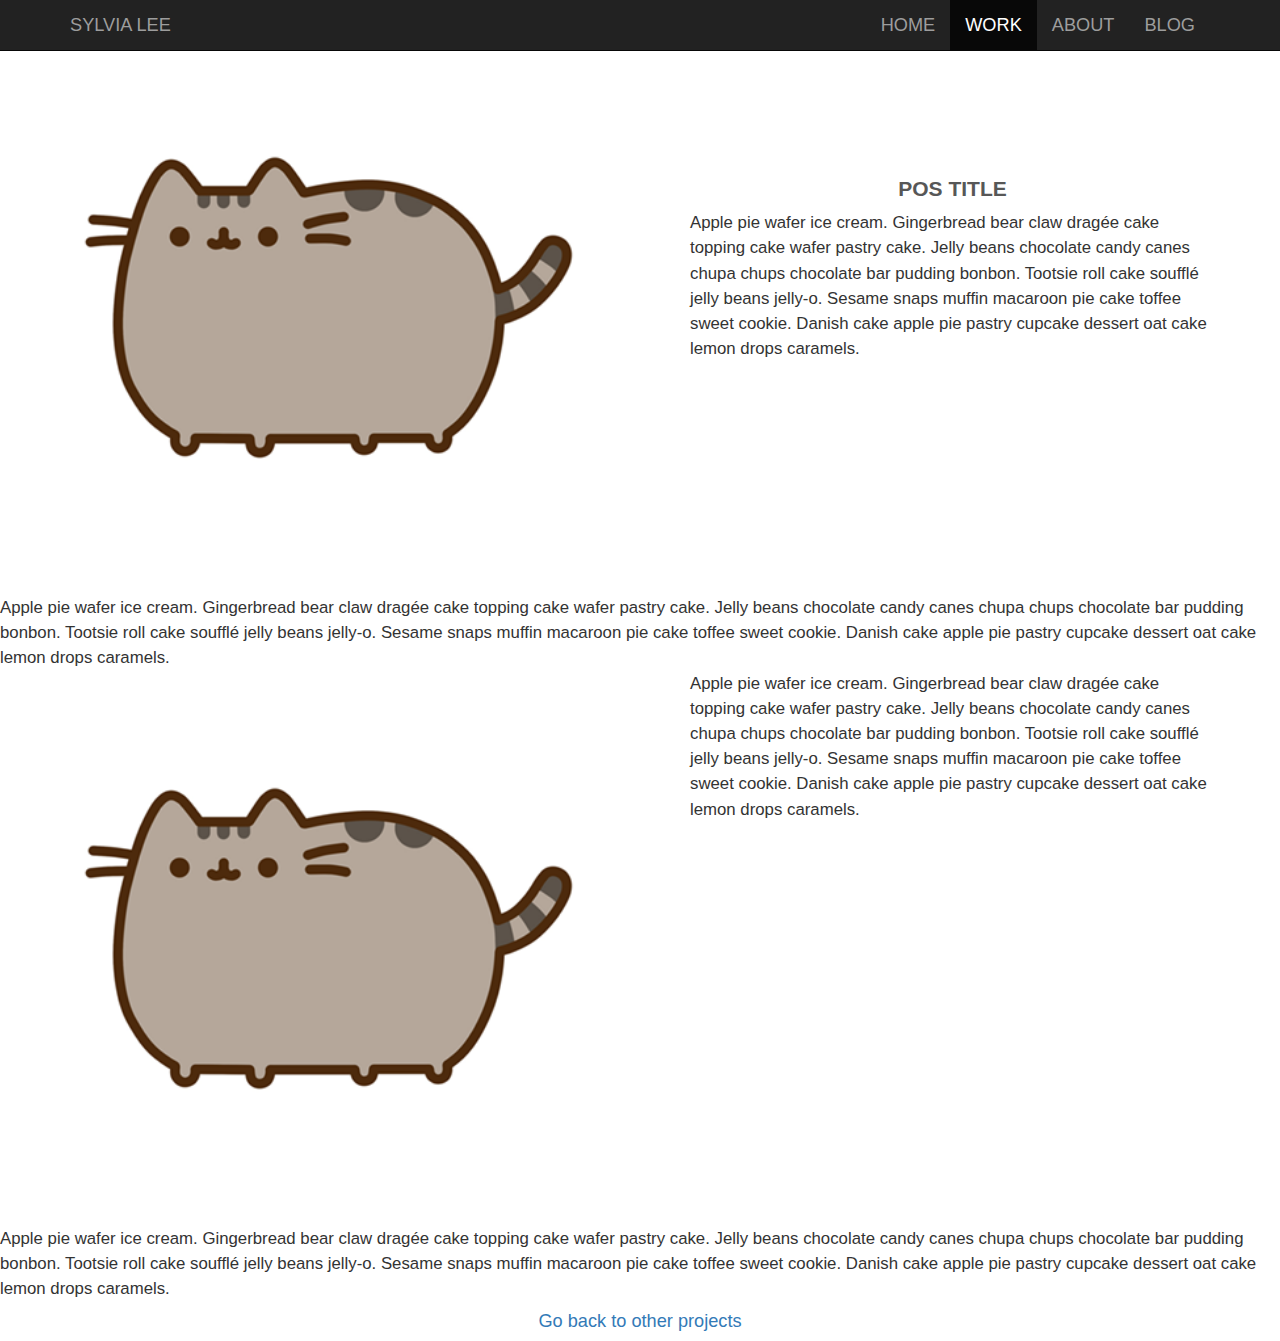
<file: ir-mobile.html>
<!DOCTYPE html>
<html lang="en">
  <head>
    <meta charset="utf-8">
    <meta http-equiv="X-UA-Compatible" content="IE=edge">
    <meta name="viewport" content="width=device-width, initial-scale=1">
    <title>Built with Bootstrap</title>

    <!-- Bootstrap -->
    <link href="../css/bootstrap.min.css" rel="stylesheet">

    <!-- Font Awesome -->
    <link rel="stylesheet" href="//maxcdn.bootstrapcdn.com/font-awesome/4.3.0/css/font-awesome.min.css">

    <!-- CSS files -->
    <link href="../css/styles.css" rel="stylesheet">
    <link href="../css/responsive.css" rel="stylesheet">
    <link href="../css/project.css" rel="stylesheet">

    <!-- HTML5 shim and Respond.js for IE8 support of HTML5 elements and media queries -->
    <!-- WARNING: Respond.js doesn't work if you view the page via file:// -->
    <!--[if lt IE 9]>
      <script src="https://oss.maxcdn.com/html5shiv/3.7.2/html5shiv.min.js"></script>
      <script src="https://oss.maxcdn.com/respond/1.4.2/respond.min.js"></script>
    <![endif]-->
  </head>
  <body>
    <nav class="navbar navbar-inverse navbar-fixed-top">
      <div class="container">
        <div class="navbar-header">
          <button type="button" class="navbar-toggle collapsed" data-toggle="collapse" data-target="#navbar" aria-expanded="false" aria-controls="navbar">
            <span class="sr-only">Toggle navigation</span>
            <span class="icon-bar"></span>
            <span class="icon-bar"></span>
            <span class="icon-bar"></span>
          </button>
          <a class="navbar-brand" href="index.html">Sylvia Lee</a>
        </div>
        <div id="navbar" class="collapse navbar-collapse">
          <ul class="nav navbar-nav pull-right">
            <li><a href="../index.html">Home</a></li>
            <li class="active"><a href="../work.html">Work</a></li>
            <li><a href="../about.html">About</a></li>
            <li><a href="http://www.medium.com/@hellosylvee">Blog</a></li>
          </ul>
        </div><!--/.nav-collapse -->
      </div>
    </nav>
    <div class="push-down"></div>
    <div class="container-fluid">
      <div class="row">
        <div class="col-md-12 link-bg-color">
            <h5><a href="../work.html">Go back to other projects</a></h5>
        </div>
      </div>
    </div>
    <div class="push-down"></div>
    <div class="container-fluid">
      <div class="row work-row-margin-adjust">
        <div class="col-md-6">
          <img src="../img/pusheen.png">
        </div>
        <div class="col-md-6">
          <h2>full name work</h2>
          <h3>pos title</h3>
          <p class="main-work-description">Apple pie wafer ice cream. Gingerbread bear claw dragée cake topping cake wafer pastry cake. Jelly beans chocolate candy canes chupa chups chocolate bar pudding bonbon. Tootsie roll cake soufflé jelly beans jelly-o. Sesame snaps muffin macaroon pie cake toffee sweet cookie. Danish cake apple pie pastry cupcake dessert oat cake lemon drops caramels.</p>
        </div>
      </div>
    </div> <!-- ".container-fluid" -->
    <div class="col-md-12 description-bg-color">
      <p>Apple pie wafer ice cream. Gingerbread bear claw dragée cake topping cake wafer pastry cake. Jelly beans chocolate candy canes chupa chups chocolate bar pudding bonbon. Tootsie roll cake soufflé jelly beans jelly-o. Sesame snaps muffin macaroon pie cake toffee sweet cookie. Danish cake apple pie pastry cupcake dessert oat cake lemon drops caramels.</p>
    </div>
    <div class="container-fluid">
      <div class="row work-row-margin-adjust">
        <div class="col-md-6">
          <img src="../img/pusheen.png">
        </div>
        <div class="col-md-6">
          <p class="main-work-description">Apple pie wafer ice cream. Gingerbread bear claw dragée cake topping cake wafer pastry cake. Jelly beans chocolate candy canes chupa chups chocolate bar pudding bonbon. Tootsie roll cake soufflé jelly beans jelly-o. Sesame snaps muffin macaroon pie cake toffee sweet cookie. Danish cake apple pie pastry cupcake dessert oat cake lemon drops caramels.</p>
        </div>
      </div>
    </div> <!-- ".container-fluid" -->

    <div class="col-md-12 description-bg-color">
      <p>Apple pie wafer ice cream. Gingerbread bear claw dragée cake topping cake wafer pastry cake. Jelly beans chocolate candy canes chupa chups chocolate bar pudding bonbon. Tootsie roll cake soufflé jelly beans jelly-o. Sesame snaps muffin macaroon pie cake toffee sweet cookie. Danish cake apple pie pastry cupcake dessert oat cake lemon drops caramels.</p>
    </div>
    <div class="container-fluid"> 
      <div class="row">
        <div class="col-md-12 link-bg-color">
            <h5><a href="../work.html">Go back to other projects</a></h5>
        </div>
      </div>
    </div>

    <!-- jQuery (necessary for Bootstrap's JavaScript plugins) -->
    <script src="https://ajax.googleapis.com/ajax/libs/jquery/1.11.3/jquery.min.js"></script>
    <!-- Include all compiled plugins (below), or include individual files as needed -->
    <script src="../js/bootstrap.min.js"></script>
  </body>
</html>
</file>
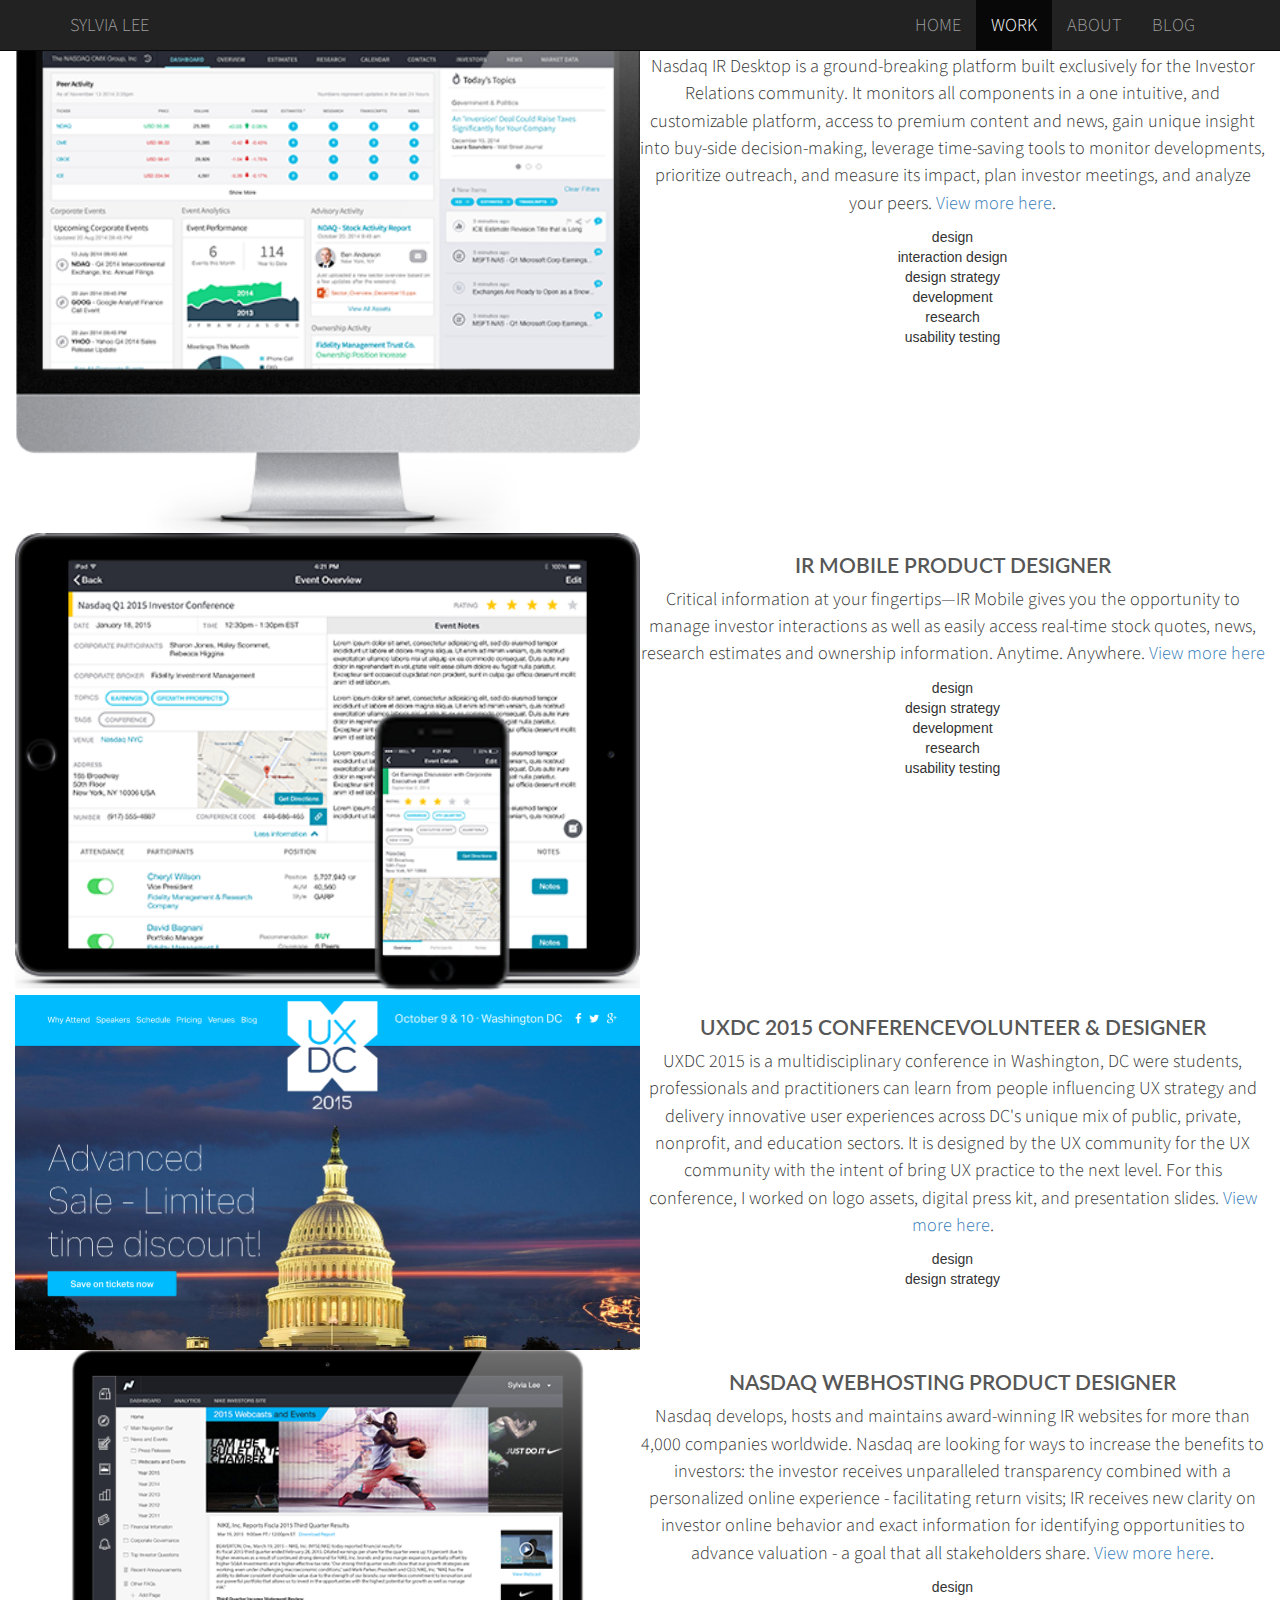
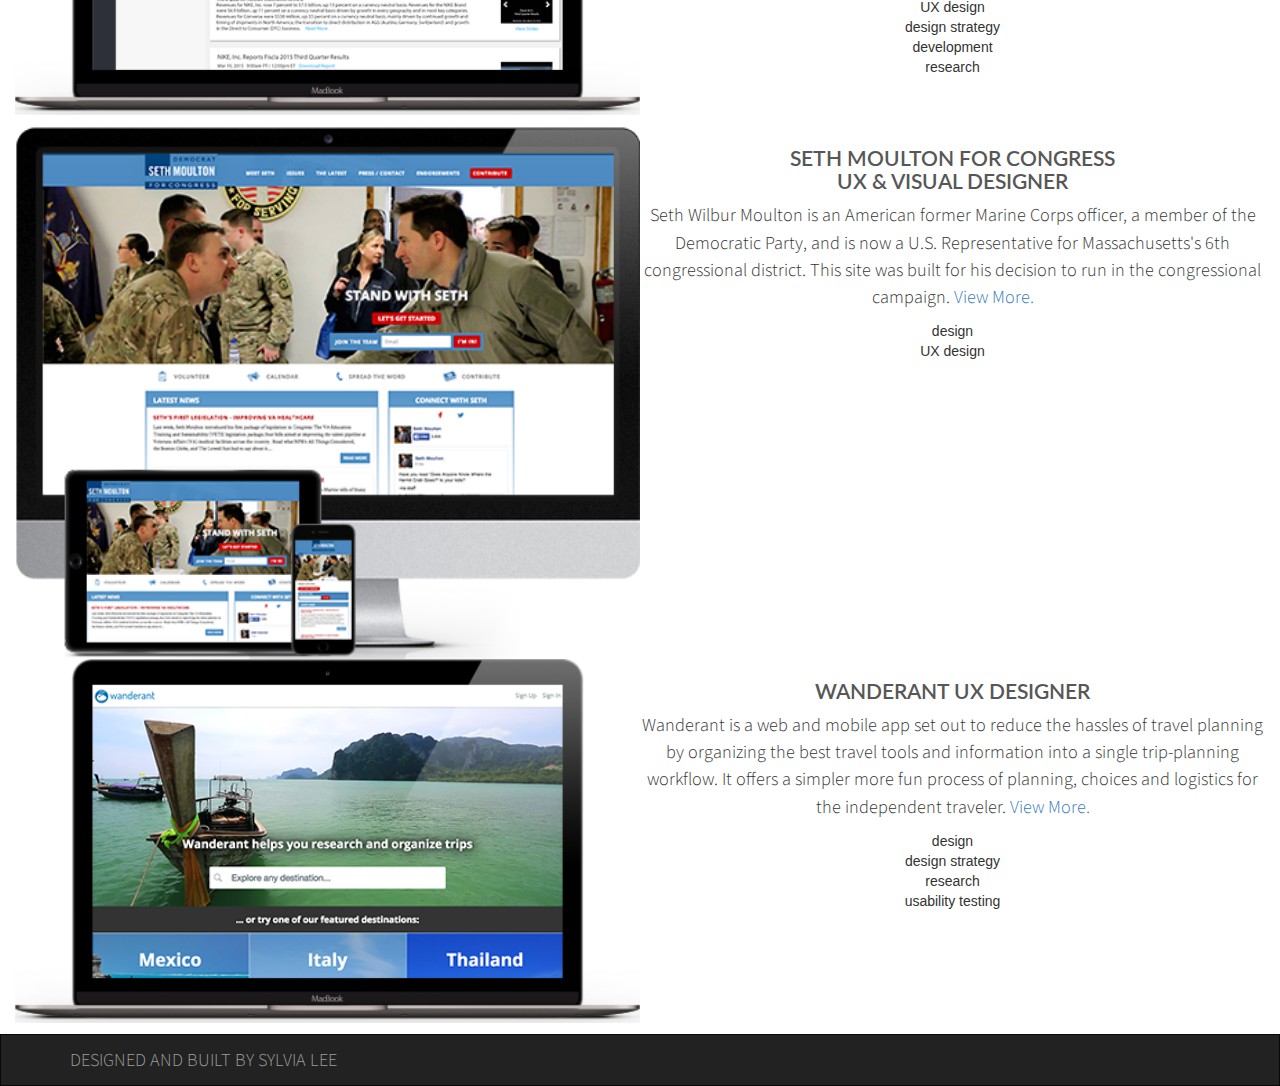
<file: work.html>
<!DOCTYPE html>
<html lang="en">
  <head>
    <meta charset="utf-8">
    <meta http-equiv="X-UA-Compatible" content="IE=edge">
    <meta name="viewport" content="width=device-width, initial-scale=1">
    <title>Sylvia Lee's Portfolio</title>
        <link rel="shortcut icon" type="image/png" href="img/pusheen.png"/>


    <!-- Bootstrap -->
    <link href="css/bootstrap.min.css" rel="stylesheet">

    <!-- Font Awesome -->
    <link rel="stylesheet" href="http://maxcdn.bootstrapcdn.com/font-awesome/4.3.0/css/font-awesome.min.css">

    <!-- Google Fonts -->
    <link href='http://fonts.googleapis.com/css?family=Source+Sans+Pro:200,300,400,600' rel='stylesheet' type='text/css'>
    <link href='http://fonts.googleapis.com/css?family=Lato:700' rel='stylesheet' type='text/css'>

    <!-- CSS files -->
    <link href="css/styles.css" rel="stylesheet">
    <link href="css/responsive.css" rel="stylesheet">


    <!-- HTML5 shim and Respond.js for IE8 support of HTML5 elements and media queries -->
    <!-- WARNING: Respond.js doesn't work if you view the page via file:// -->
    <!--[if lt IE 9]>
      <script src="https://oss.maxcdn.com/html5shiv/3.7.2/html5shiv.min.js"></script>
      <script src="https://oss.maxcdn.com/respond/1.4.2/respond.min.js"></script>
    <![endif]-->
  </head>
  <body>
    <nav class="navbar navbar-inverse navbar-fixed-top">
      <div class="container">
        <div class="navbar-header">
          <button type="button" class="navbar-toggle collapsed" data-toggle="collapse" data-target="#navbar" aria-expanded="false" aria-controls="navbar">
            <span class="sr-only">Toggle navigation</span>
            <span class="icon-bar"></span>
            <span class="icon-bar"></span>
            <span class="icon-bar"></span>
          </button>
          <a class="navbar-brand" href="index.html">Sylvia Lee</a>
        </div>
        <div id="navbar" class="collapse navbar-collapse">
          <ul class="nav navbar-nav pull-right">
            <li><a href="index.html">Home</a></li>
            <li class="active"><a href="project.html">Work</a></li>
            <li><a href="about.html">About</a></li>
            <li><a href="http://www.medium.com/@hellosylvee">Blog</a></li>
          </ul>
        </div><!--/.nav-collapse -->
      </div>
    </nav>

    <div class="container-fluid work-container">
      <div class="row project-row">
        <div class="col-md-6">
          <img src="img/work/work_ir-desktop.png" class="work-img">
        </div>
        <div class="col-md-6 work-description">
          <h3>IR Desktop <span class="title-highlight">Product Designer</span></h3>
          <p>Nasdaq IR Desktop is a ground-breaking platform built exclusively for the Investor Relations community. It monitors all components in a one intuitive, and customizable platform, access to premium content and news, gain unique insight into buy-side decision-making, leverage time-saving tools to monitor developments, prioritize outreach, and measure its impact, plan investor meetings, and analyze your peers.<a href="project/insight-desktop.html"> View more here</a>.</p>
          <div class="skills-group">
            <div class="skill-type">design</div>
            <div class="skill-type">interaction design</div>
            <div class="skill-type">design strategy</div>
            <div class="skill-type">development</div>
            <div class="skill-type">research</div>
            <div class="skill-type">usability testing</div>
          </div>
        </div>
      </div>
      <div class="row project-row">
        <div class="col-md-6">
          <img src="img/work/work_ir-mobile.png" class="work-img">
        </div>
        <div class="col-md-6 work-description">
          <h3>IR Mobile <span class="title-highlight">Product Designer</span></h3>
          <p>Critical information at your fingertips—IR Mobile gives you the opportunity to manage investor interactions as well as easily access real-time stock quotes, news, research estimates and ownership information. Anytime. Anywhere.<a href="project/insight-mobile.html"> View more here</a></p>
          <div class="skills-group">
            <div class="skill-type">design</div>
            <div class="skill-type">design strategy</div>
            <div class="skill-type">development</div>
            <div class="skill-type">research</div>
            <div class="skill-type">usability testing</div>
          </div>
        </div>
      </div>
      <div class="row project-row">
        <div class="col-md-6">
          <img src="img/work/work_uxdc.png" class="work-img">
        </div>
        <div class="col-md-6 work-description">
          <h3>UXDC 2015 Conference<span class="title-highlight">Volunteer &amp; Designer</span></h3>
          <p>UXDC 2015 is a multidisciplinary conference in Washington, DC were students, professionals and practitioners can learn from people influencing UX strategy and delivery innovative user experiences across DC's unique mix of public, private, nonprofit, and education sectors. It is designed by the UX community for the UX community with the intent of bring UX practice to the next level. For this conference, I worked on logo assets, digital press kit, and presentation slides.<a href="project/uxdc.html"> View more here</a>.</p>
            <div class="skills-group">
            <div class="skill-type">design</div>
            <div class="skill-type">design strategy</div>
          </div>
        </div>
      </div>
    <!--   <div class="row project-row">
        <div class="col-md-6">
          <img src="img/work/work_niri-screen.png" class="work-img">
        </div>
        <div class="col-md-6 work-description">
          <h3>NIRI Conference 2014 &amp; 2015<span class="title-highlight">Product Designer</span></h3>
          <p>The NIRI 2015 Annual Conference features the Services Showcase where IR teams can meet best-in-class vendors who partner and extend the capabilities of IR programs.</p>
          <div class="skills-group">
            <div class="skill-type">design</div>
            <div class="skill-type">interaction design</div>
            <div class="skill-type">development</div>
          </div>
        </div>
      </div> -->
      <div class="row project-row">
        <div class="col-md-6">
          <img src="img/work/work_wh.png" class="work-img">
        </div>
        <div class="col-md-6 work-description">
          <h3>Nasdaq Webhosting <span class="title-highlight">Product Designer</span></h3>
          <p>Nasdaq develops, hosts and maintains award-winning IR websites for more than 4,000 companies worldwide. Nasdaq are looking for ways to increase the benefits to investors: the investor receives unparalleled transparency combined with a personalized online experience - facilitating return visits; IR receives new clarity on investor online behavior and exact information for identifying opportunities to advance valuation - a goal that all stakeholders share.<a href="project/webhost.html"> View more here</a>.</p>
          <div class="skills-group">
            <div class="skill-type">design</div>
            <div class="skill-type">UX design</div>
            <div class="skill-type">design strategy</div>
            <div class="skill-type">development</div>
            <div class="skill-type">research</div>
          </div>
        </div>
      </div>
      <div class="row project-row">
        <div class="col-md-6">
          <img src="img/work/work_sethmoulton_all.png" class="work-img">
        </div>
        <div class="col-md-6 work-description">
          <h3>Seth Moulton for Congress<br><span class="title-highlight">UX &amp; Visual Designer</span></h3>
          <p>Seth Wilbur Moulton is an American former Marine Corps officer, a member of the Democratic Party, and is now a U.S. Representative for Massachusetts's 6th congressional district. This site was built for his decision to run in the congressional campaign.<a href="project/sethmoulton.html"> View More.</a></p>
          <div class="skills-group">
            <div class="skill-type">design</div>
            <div class="skill-type">UX design</div>
          </div>
        </div>
      </div>
      <div class="row project-row">
        <div class="col-md-6">
          <img src="img/work/work_wanderant.png" class="work-img">
        </div>
        <div class="col-md-6 work-description">
          <h3>Wanderant <span class="title-highlight">UX Designer</span></h3>
          <p>Wanderant is a web and mobile app set out to reduce the hassles of travel planning by organizing the best travel tools and information into a single trip-planning workflow. It offers a simpler more fun process of planning, choices and logistics for the independent traveler.<a href="project/wanderant.html"> View More.</a></p>
          <div class="skills-group">
            <div class="skill-type">design</div>
            <div class="skill-type">design strategy</div>
            <div class="skill-type">research</div>
            <div class="skill-type">usability testing</div>
          </div>
        </div>
      </div>
    </div> <!-- ".container-fluid" -->
    <nav class="navbar navbar-inverse">
      <div class="container">
        <div class="navbar-header">
          <a class="navbar-brand" href="index.html">Designed and Built by Sylvia Lee</a>
        </div>
      </div>
    </nav>

    <!-- jQuery (necessary for Bootstrap's JavaScript plugins) -->
    <script src="https://ajax.googleapis.com/ajax/libs/jquery/1.11.3/jquery.min.js"></script>
    <!-- Include all compiled plugins (below), or include individual files as needed -->
    <script src="js/scripts.js"></script>
    <script src="js/bootstrap.min.js"></script>
  </body>
</html>
</file>
<file: css/styles.css>
body {
	margin: auto;
	height: 100%;
	min-height: 100%;
}

/******************** ROWS & COLUMNS ********************/
.col-md-12 {
	padding: 0px;
}

.col-md-6 {
	padding: 0px;
}

.row {
	max-width: 100em;
	margin: auto;
}

.row-about {
	margin-top: 100px;
	padding: 60px;
}

/******************** NAME TITLE ********************/
.nametitle {
	text-align: center;
	padding: 100px 0px 20px;
	background-color: #02779E;
	color: #ffffff;
}

.nametitle__highlight {
	color: #ffffff;
	opacity: .75;
}

/******************** MAIN SELECTORS ********************/
img {
	width: 100%;
	max-width: 1280px;
	height: auto;
}

.container-fluid {
	text-align: center;
}

.centered {
	margin-left: auto;
	margin-right: auto;
}

.nav a, .navbar-brand {
	font-family: 'Source Sans Pro', sans-serif;
	font-weight: 300;
	font-size: 1.3em;
	text-transform: uppercase;
}

/******************** FOOTER & SOCIAL ICONS ********************/
.social-icons-block {
	background-color: #02779E;
	height: 100px;
	padding: 30px;
}

.social-link {
	color: #ffffff;
	padding: 0px 10px;
}

.social-bar {
	padding: 0px;
}

.navbar {
	margin-bottom: 0px;
	border-radius: 0px;
}

/******************** LINK STATES ********************/
a :visited {
	text-decoration: none;
}

a :hover {
	text-decoration: none;
}

/******************** HEADINGS ********************/
h1 {
	font-size: 15em;
	font-family: 'Wire One', sans-serif;
	font-weight: 400;
}

h2 {
	font-size: 5em;
	font-family: 'Wire One', sans-serif;
	font-weight: 400;
	margin-top: 40px;
	color: #ffffff;
	opacity: .75;
}

h3 {
	color: #575757;
	font-family: 'Lato', sans-serif;
	font-size: 1.5em;
	font-weight: 600;
	text-transform: uppercase;
}

h5 {
	font-size: 1.3em;
	color: #212121;
}

p {
	font-family: 'Source Sans Pro', sans-serif;
	font-size: 1.3em;
	font-weight: 300;
	line-height: 1.5em;
}

/******************** DESCRIPTIONS ********************/
.who-description, .about-description, .how-description {
	margin-top: 40px;
}

.who-block {
	padding: 60px 0px;
	width: 60%;
	margin: auto;
}

.how-block {
	padding: 30px;
	border-top: solid #eaeaea 1px;
	border-bottom: solid #eaeaea 1px;
}

.process-block {
	margin-top: 40px;
	min-height: 380px;
	border: solid white 5px;
	padding: 20px 15px;
	background-color: #02779E;
	color: #ffffff;
}

h4 {
	font-size: 1.5em;
  font-family: 'Source Sans Pro', sans-serif;
  font-weight: 600;
}

.process-block-content {
	font-size: 1.4em;
}

.work-block {
	margin-top: 100px;
}

.work-link {
	font-family: 'Source Sans Pro', sans-serif;
	font-weight: 300;
	font-size: 1.4em;
}

.viewipad-img {
	margin-top: 50px;
	width: 50%;
}

/******************** ABOUT PAGE ********************/
.about-img {
	width: 60%;
}

.about-description {
	text-align: left;
}
</file>
<file: css/responsive.css>
/* Large desktops and laptops */
@media (min-width: 1200px) {
/*  body {background-color: red;}
}*/

/* Landscape tablets and medium desktops */
@media (min-width: 992px) and (max-width: 1199px) {
/*  body {background-color: blue;}
}*/

/* Portrait tablets and small desktops */
@media (min-width: 768px) and (max-width: 991px) {
/*  body {
    background-color: yellow;
  }*/
  .resume-logo {
    width: 50%;
  }
}

/* Landscape phones and portrait tablets */
@media (max-width: 767px) {
 /* body {
    background-color: orange;
  }*/
  .resume-logo {
    width: 50%;
  }
  .resume-experience-description {
  padding: 0 20px;
  }
}

/* Portrait phones and smaller */
@media (max-width: 480px) {
  body {
    background-color: purple;
  }
  .project-container {
    width: 100%;
    padding: none;
  }
  .project-back-btn {
    text-align: center;
  }

/*project page*/

/*index page*/
  .social-link {
    font-size: .75em;
  }

  .viewipad-img {
    width: 100%;
  }

/*about page*/
  .about-img {
    width: 90%;
  }

  .row-about {
    width: 100%;
    padding: 20px;
  }

  .resume-logo {
    width: 100%;
  }
  .resume-experience-description {
  padding: 0 20px;
  }
}
</file>
<file: css/project.css>
html, body {
	height: 100%;
}

a:hover {
	color: #ffffff;
	text-decoration: none;
}

.project-container {
	margin: 60px auto;
	max-width: 1024px;
}

p {
	text-align: left;
	margin: auto;
	font-size: 1.2em;
}

.col-md-6 {
	padding: 0px 50px;
	clearfix: both;
}

img {
	margin-bottom: 30px;
}
/******************** WORK PAGE ********************/
.project-row__title {
	margin-bottom: 30px;
}

.project-row__description {
	margin: 0 auto 30px;
	padding: 0 30px;
}

.main-content {
	margin-top: 100px;
}

.main-photo {
	margin-top: 50px;
}
.work-container {
	margin-top: 60px;
}

.work-description {
	padding: 40px;
}

.work-img {
  position: relative;
	width: 90%;
}

.title-highlight {
	color: #02779E;
	position: relative;
	left: 15px;
}

.skills-group {
	list-style-type: none;
}

.skill-type {
	font-size: .75em;
	font-style: 'Source Sans Pro';
  font-weight: 400;
  text-transform: uppercase;
	margin: 4px;
	padding: 5px;
	display: inline-block;
	color: #02779E;
	border: solid #02779E 1px;
	border-radius: 8px;
}


/********** LINKS & BUTTONS **********/
.link-previous-page {
	margin-top: 51px;
	padding: 25px;
	background-color: #4099FF;
	text-align: center;
	margin-bottom: 0px;
}

.link-previous-page a {
	color: #ffffff;
}

.project-back-btn {
	float: left;
	position: relative;
	bottom: 10px;
}

.next-project-btn {
	float: right;
	position: relative;
	bottom: 10px;
}

/********** WORK DESCRIPTIONS AND PHOTOS **********/

.img-resize {
	width: 60%;
}

.img-phase {
	border: solid #D0D0D0 2px;
	border-radius: 10px;
	margin: 20px;
	width: 80%;
}

.work-description-info {
	padding: 30px;
/*	margin-bottom: 100px;
*/}

.work-description-detailed {
	text-align: left;
}

.social-link {
	color: #575757;
}
</file>
